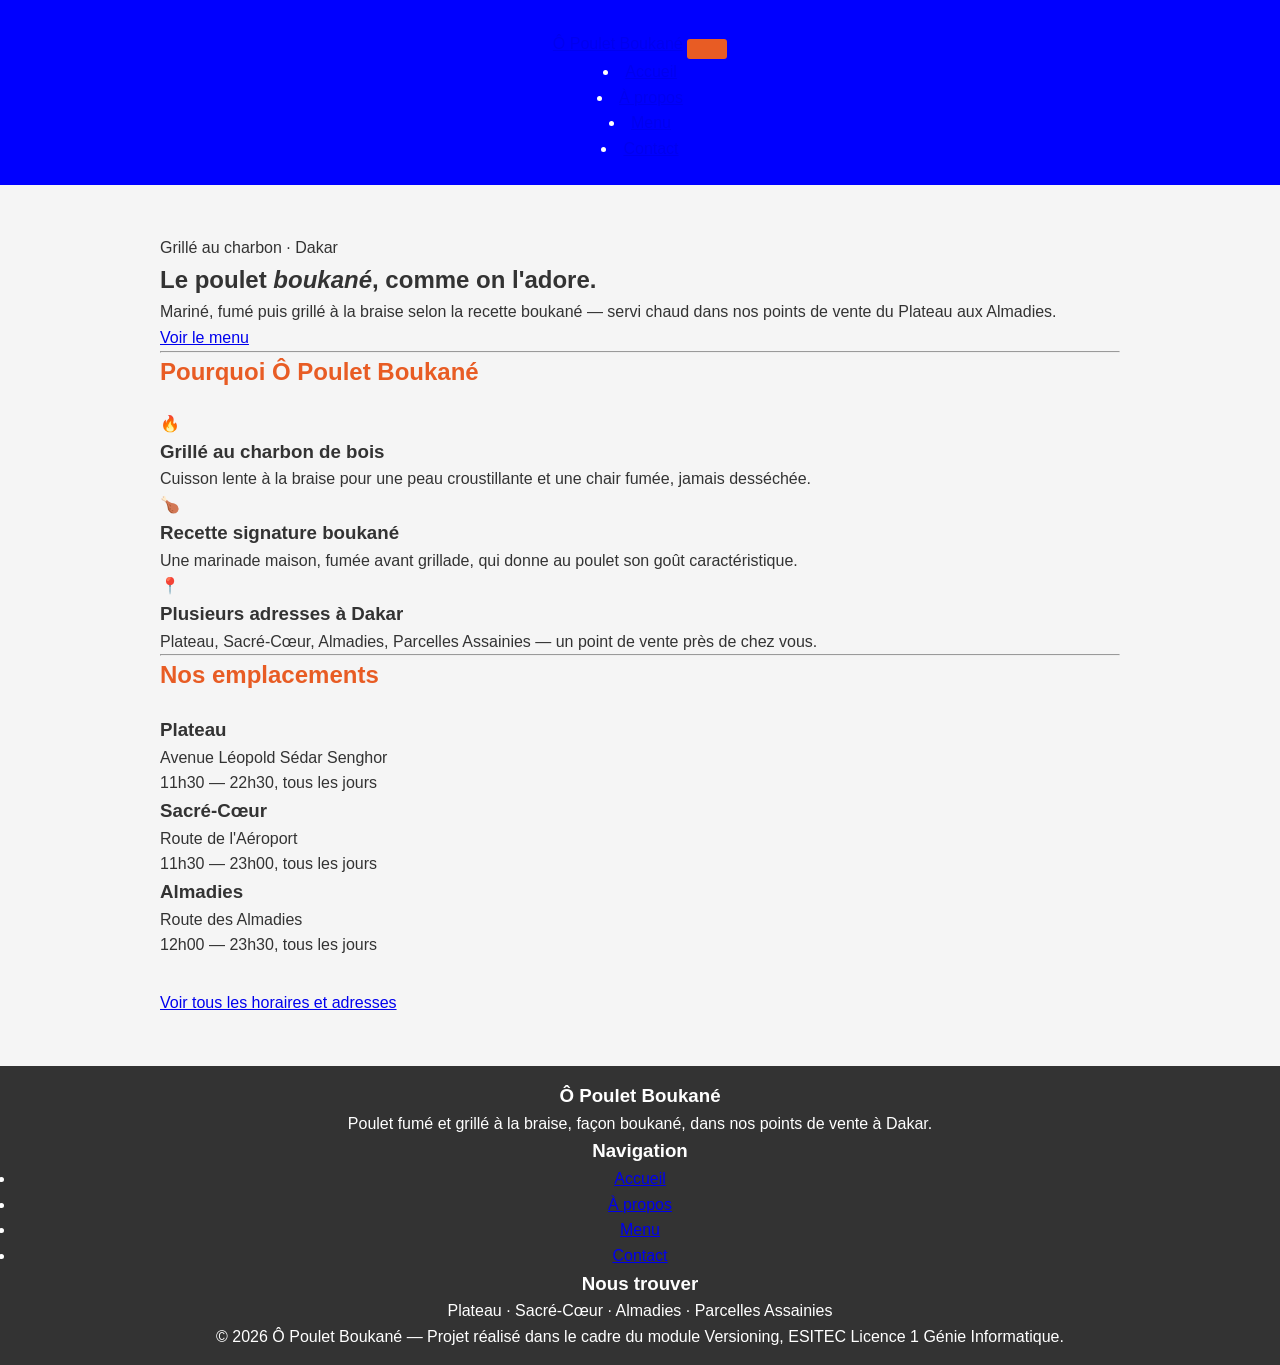
<file: index.html>
<!DOCTYPE html>
<html lang="fr">
<head>
  <meta charset="UTF-8">
  <meta name="viewport" content="width=device-width, initial-scale=1.0">
  <title>Ô Poulet Boukané — Poulet grillé et fumé à Dakar</title>
  <meta name="description" content="Ô Poulet Boukané : poulet fumé et grillé à la braise, façon boukané, dans plusieurs points de vente à Dakar.">
  <link rel="stylesheet" href="style.css">
</head>
<body>

  <header class="site-header">
      <div class="nav-bar">
        <a href="index.html" class="logo">Ô <span>Poulet</span> Boukané</a>
      <button class="nav-toggle" id="navToggle" aria-expanded="false" aria-controls="navLinks" aria-label="Ouvrir le menu">
        <span></span><span></span><span></span>
      </button>
       <ul class="nav-links" id="navLinks" aria-label="Navigation principale"></ul>
        <li><a href="index.html" aria-current="page">Accueil</a></li>
        <li><a href="about.html">À propos</a></li>
        <li><a href="menu.html">Menu</a></li>
        <li><a href="contact.html">Contact</a></li>
      </ul>
    </div>
  </header>

  <main>
    <section class="hero">
      <div class="container hero-inner">
        <span class="eyebrow">Grillé au charbon · Dakar</span>
        <h1>Le poulet <em>boukané</em>, comme on l'adore.</h1>
        <p class="lede">Mariné, fumé puis grillé à la braise selon la recette boukané — servi chaud dans nos points de vente du Plateau aux Almadies.</p>
        <div class="hero-cta">
          <a href="menu.html" class="btn btn-primary">Voir le menu</a>
        
        </div>
      </div>
    </section>
          

    <section>
      <div class="container">
        <div class="section-head">
          <hr class="grill-rule">
          <h2>Pourquoi Ô Poulet Boukané</h2>
        </div>
        <div class="card-grid">
          <div class="card">
            <span class="icon">🔥</span>
            <h3>Grillé au charbon de bois</h3>
            <p>Cuisson lente à la braise pour une peau croustillante et une chair fumée, jamais desséchée.</p>
          </div>
          <div class="card">
            <span class="icon">🍗</span>
            <h3>Recette signature boukané</h3>
            <p>Une marinade maison, fumée avant grillade, qui donne au poulet son goût caractéristique.</p>
          </div>
          <div class="card">
            <span class="icon">📍</span>
            <h3>Plusieurs adresses à Dakar</h3>
            <p>Plateau, Sacré-Cœur, Almadies, Parcelles Assainies — un point de vente près de chez vous.</p>
          </div>
        </div>
      </div>
    </section>

    <section class="kraft">
      <div class="container">
        <div class="section-head">
          <hr class="grill-rule">
          <h2>Nos emplacements</h2>
        </div>
        <div class="location-grid">
          <div class="location-card">
            <h3>Plateau</h3>
            <p>Avenue Léopold Sédar Senghor</p>
            <p class="hours">11h30 — 22h30, tous les jours</p>
          </div>
          <div class="location-card">
            <h3>Sacré-Cœur</h3>
            <p>Route de l'Aéroport</p>
            <p class="hours">11h30 — 23h00, tous les jours</p>
          </div>
          <div class="location-card">
            <h3>Almadies</h3>
            <p>Route des Almadies</p>
            <p class="hours">12h00 — 23h30, tous les jours</p>
          </div>
        </div>
        <p style="margin-top:2rem;"><a href="contact.html" class="btn btn-primary">Voir tous les horaires et adresses</a></p>
      </div>
    </section>
  </main>

  <footer class="site-footer">
    <div class="container">
      <div class="footer-grid">
        <div>
          <h3>Ô Poulet Boukané</h3>
          <p>Poulet fumé et grillé à la braise, façon boukané, dans nos points de vente à Dakar.</p>
        </div>
        <div>
          <h3>Navigation</h3>
          <ul>
            <li><a href="index.html">Accueil</a></li>
            <li><a href="about.html">À propos</a></li>
            <li><a href="menu.html">Menu</a></li>
            <li><a href="contact.html">Contact</a></li>
          </ul>
        </div>
        <div>
          <h3>Nous trouver</h3>
          <p>Plateau · Sacré-Cœur · Almadies · Parcelles Assainies</p>
        </div>
      </div>
      <div class="footer-bottom">
        © 2026 Ô Poulet Boukané — Projet réalisé dans le cadre du module Versioning, ESITEC Licence 1 Génie Informatique.
      </div>
    </div>
  </footer>

  <script src="script.js"></script>
</body>
</html>
</file>
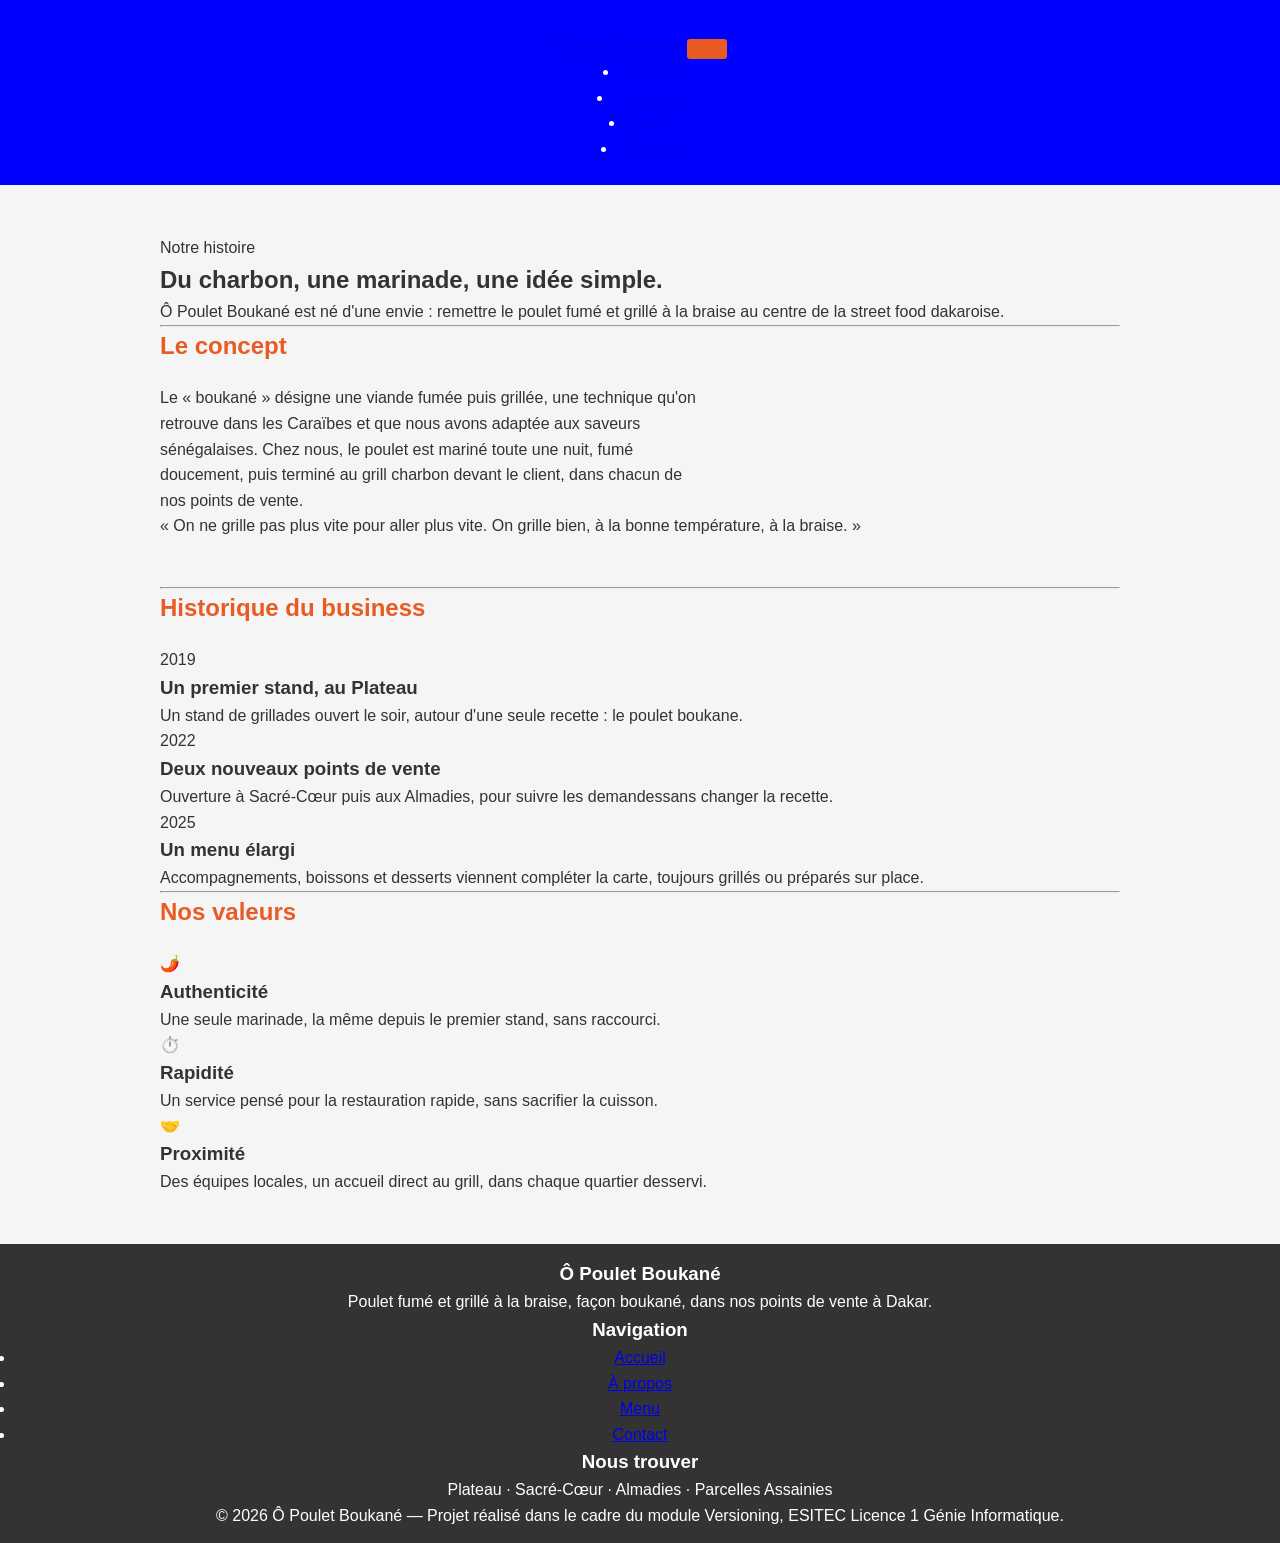
<file: about.html>
<!DOCTYPE html>
<html lang="fr">
<head>
  <meta charset="UTF-8">
  <meta name="viewport" content="width=device-width, initial-scale=1.0">
  <title>À propos — Ô Poulet Boukané</title>
  <meta name="description" content="L'histoire et les valeurs d'Ô Poulet Boukané, né à Dakar autour d'une recette de poulet fumé et grillé.">
  <link rel="stylesheet" href="style.css">
</head>
<body>

  <header class="site-header">
    <div class="nav-bar">
      <a href="index.html" class="logo" aria-label="Ô Poulet Boukané — Accueil">Ô <span>Poulet</span> Boukané</a>
      <button class="nav-toggle" id="navToggle" aria-expanded="false" aria-controls="navLinks" aria-label="Ouvrir le menu">
        <span></span><span></span><span></span>
      </button>
       <ul class="nav-links" id="navLinks" aria-label="Navigation principale"></ul>
        <li><a href="index.html">Accueil</a></li>
        <li><a href="about.html" aria-current="page">À propos</a></li>
        <li><a href="menu.html">Menu</a></li>
        <li><a href="contact.html">Contact</a></li>
      </ul>
    </div>
  </header>

  <main>
    <section class="page-banner">
      <div class="container">
        <span class="eyebrow">Notre histoire</span>
        <h1>Du charbon, une marinade, une idée simple.</h1>
        <p>Ô Poulet Boukané est né d'une envie : remettre le poulet fumé et grillé à la braise au centre de la street food dakaroise.</p>
      </div>
    </section>

    <section>
      <div class="container">
        <div class="section-head">
          <hr class="grill-rule">
          <h2>Le concept</h2>
        </div>
        <p style="max-width: 62ch;">Le « boukané » désigne une viande fumée puis grillée, une technique qu'on retrouve dans les Caraïbes et que nous avons adaptée aux saveurs sénégalaises. Chez nous, le poulet est mariné toute une nuit, fumé doucement, puis terminé au grill charbon devant le client, dans chacun de nos points de vente.</p>

        <p class="pull-quote">« On ne grille pas plus vite pour aller plus vite. On grille bien, à la bonne température, à la braise. »</p>

        <div class="section-head" style="margin-top: 3rem;">
          <hr class="grill-rule">
          <h2> Historique du business</h2>
        </div>
        <div class="timeline">
          <div class="timeline-item">
            <div class="year">2019</div>
            <h3>Un premier stand, au Plateau</h3>
            <p>Un stand de grillades ouvert le soir, autour d'une seule recette : le poulet boukane.</p>
          </div>
          <div class="timeline-item">
            <div class="year">2022</div>
            <h3>Deux nouveaux points de vente</h3>
            <p>Ouverture à Sacré-Cœur puis aux Almadies, pour suivre les demandessans changer la recette.</p>
          </div>
          <div class="timeline-item">
            <div class="year">2025</div>
            <h3>Un menu élargi</h3>
            <p>Accompagnements, boissons et desserts viennent compléter la carte, toujours grillés ou préparés sur place.</p>
          </div>
        </div>
      </div>
    </section>

    <section class="kraft">
      <div class="container">
        <div class="section-head">
          <hr class="grill-rule">
          <h2>Nos valeurs</h2>
        </div>
        <div class="card-grid">
          <div class="card">
            <span class="icon">🌶️</span>
            <h3>Authenticité</h3>
            <p>Une seule marinade, la même depuis le premier stand, sans raccourci.</p>
          </div>
          <div class="card">
            <span class="icon">⏱️</span>
            <h3>Rapidité</h3>
            <p>Un service pensé pour la restauration rapide, sans sacrifier la cuisson.</p>
          </div>
          <div class="card">
            <span class="icon">🤝</span>
            <h3>Proximité</h3>
            <p>Des équipes locales, un accueil direct au grill, dans chaque quartier desservi.</p>
          </div>
        </div>
      </div>
    </section>
  </main>

  <footer class="site-footer">
    <div class="container">
      <div class="footer-grid">
        <div>
          <h3>Ô Poulet Boukané</h3>
          <p>Poulet fumé et grillé à la braise, façon boukané, dans nos points de vente à Dakar.</p>
        </div>
        <div>
          <h3>Navigation</h3>
          <ul>
            <li><a href="index.html">Accueil</a></li>
            <li><a href="about.html">À propos</a></li>
            <li><a href="menu.html">Menu</a></li>
            <li><a href="contact.html">Contact</a></li>
          </ul>
        </div>
        <div>
          <h3>Nous trouver</h3>
          <p>Plateau · Sacré-Cœur · Almadies · Parcelles Assainies</p>
        </div>
      </div>
      <div class="footer-bottom">
        © 2026 Ô Poulet Boukané — Projet réalisé dans le cadre du module Versioning, ESITEC Licence 1 Génie Informatique.
      </div>
    </div>
  </footer>

  <script src="script.js"></script>
</body>
</html>
</file>
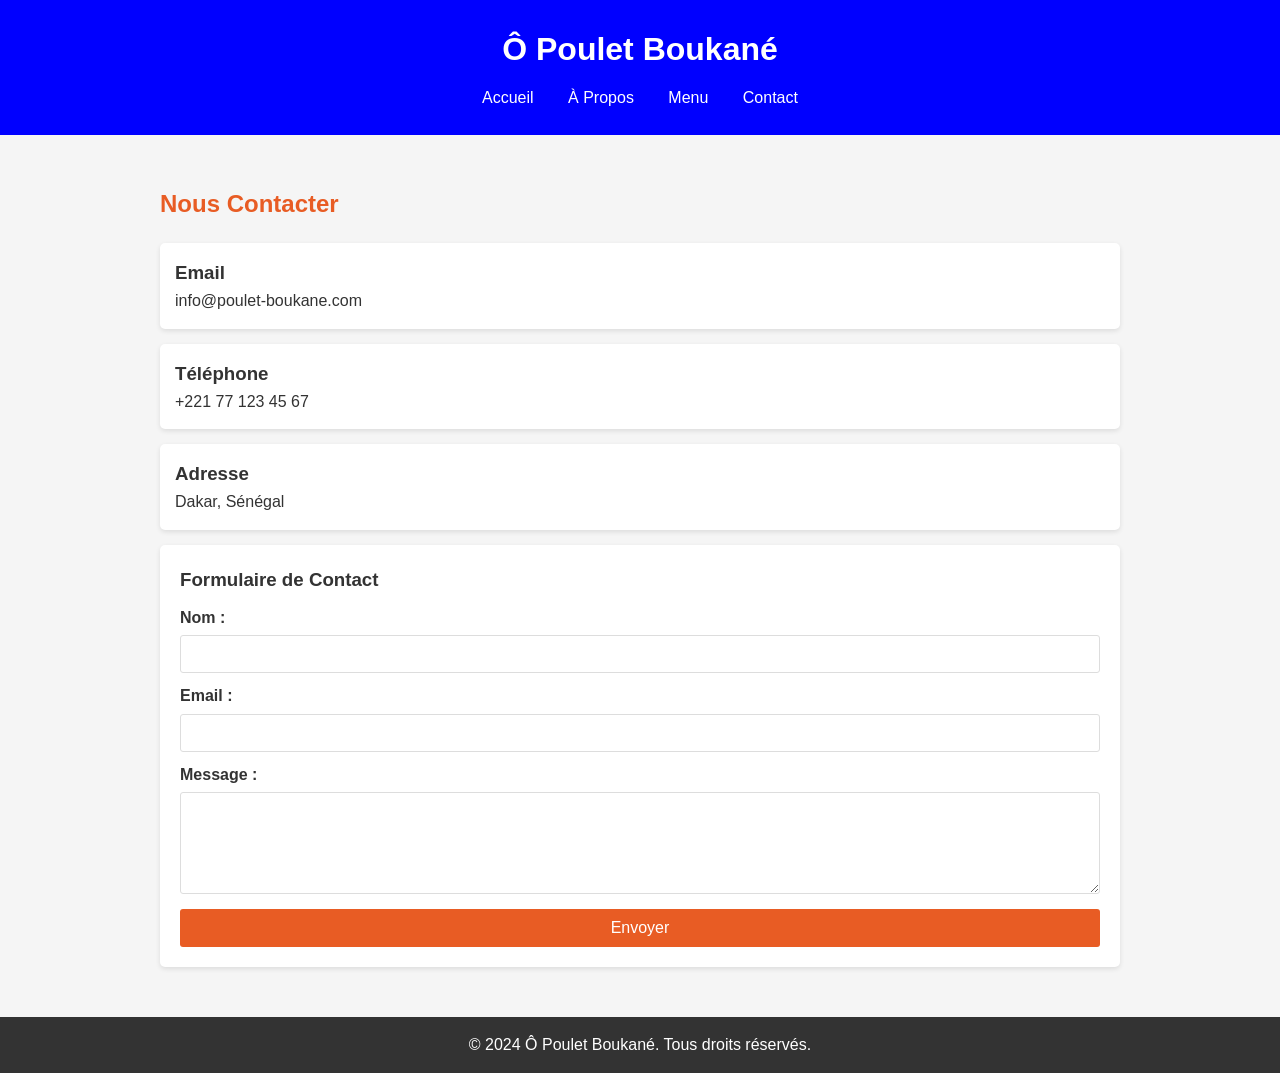
<file: contact.html>
<!DOCTYPE html>
<html lang="fr">
<head>
    <meta charset="UTF-8">
    <meta name="viewport" content="width=device-width, initial-scale=1.0">
    <title>Contact - Ô Poulet Boukané</title>
    <link rel="stylesheet" href="style.css">
</head>
<body>
    <header class="site-header">
        <h1>Ô Poulet Boukané</h1>
        <nav>
            <a href="index.html">Accueil</a>
            <a href="about.html">À Propos</a>
            <a href="menu.html">Menu</a>
            <a href="contact.html">Contact</a>
        </nav>
    </header>
    
    <main>
        <h2>Nous Contacter</h2>
        
        <section class="contact-info">
            <article>
                <h3>Email</h3>
                <p>info@poulet-boukane.com</p>
            </article>
            <article>
                <h3>Téléphone</h3>
                <p>+221 77 123 45 67</p>
            </article>
            <article>
                <h3>Adresse</h3>
                <p>Dakar, Sénégal</p>
            </article>
        </section>
        
        <section class="contact-form">
            <h3>Formulaire de Contact</h3>
            <form>
                <label for="name">Nom :</label>
                <input type="text" id="name" name="name" required>
                
                <label for="email">Email :</label>
                <input type="email" id="email" name="email" required>
                
                <label for="message">Message :</label>
                <textarea id="message" name="message" rows="5" required></textarea>
                
                <button type="submit">Envoyer</button>
            </form>
        </section>
    </main>
    
    <footer>
        <p>&copy; 2024 Ô Poulet Boukané. Tous droits réservés.</p>
    </footer>
</body>
</html>
</file>
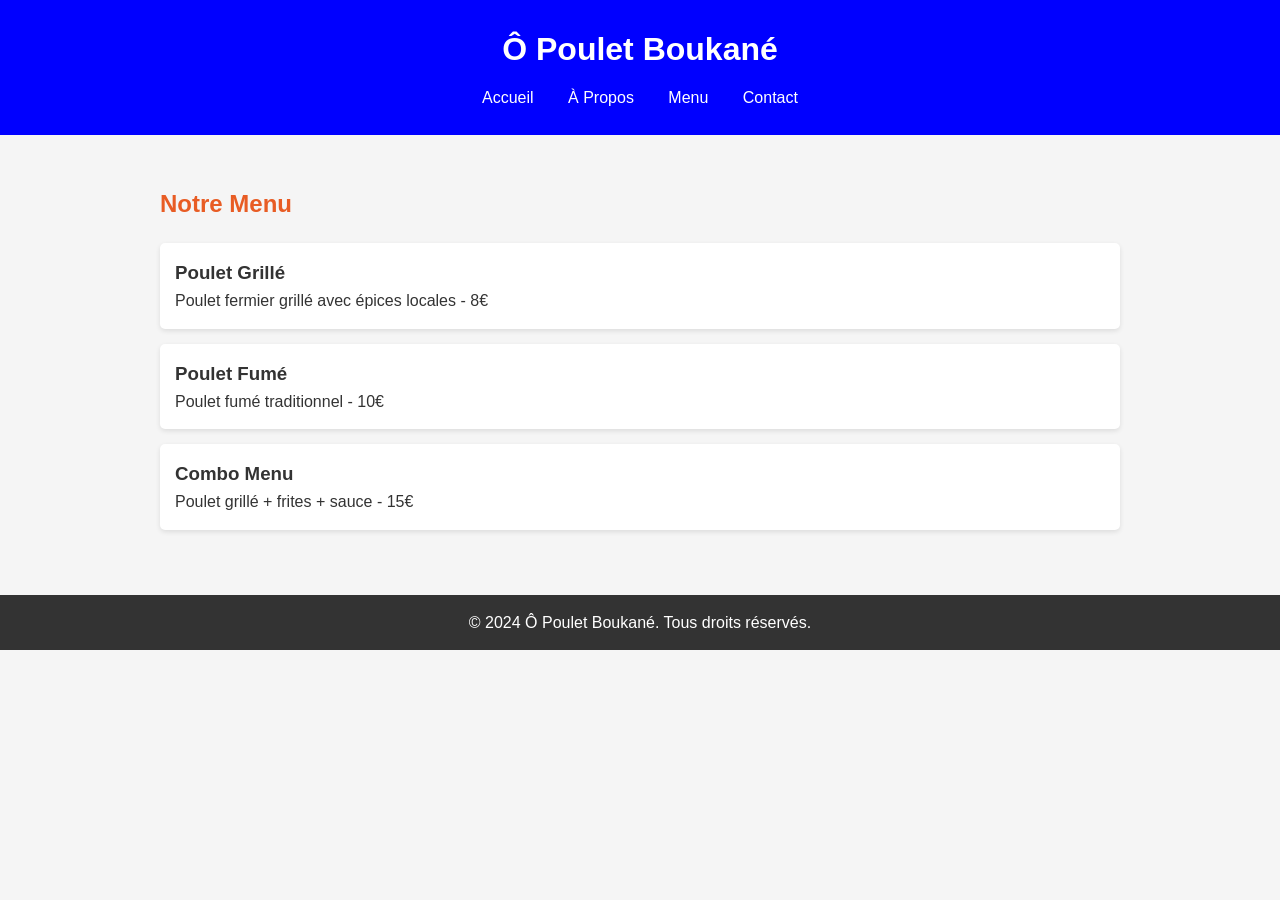
<file: menu.html>
<!DOCTYPE html>
<html lang="fr">
<head>
    <meta charset="UTF-8">
    <meta name="viewport" content="width=device-width, initial-scale=1.0">
    <title>Menu - Ô Poulet Boukané</title>
    <link rel="stylesheet" href="style.css">
</head>
<body>
    <header class="site-header">
        <h1>Ô Poulet Boukané</h1>
        <nav>
            <a href="index.html">Accueil</a>
            <a href="about.html">À Propos</a>
            <a href="menu.html">Menu</a>
            <a href="contact.html">Contact</a>
        </nav>
    </header>
    
    <main>
        <h2>Notre Menu</h2>
        <section class="menu-items">
            <article>
                <h3>Poulet Grillé</h3>
                <p>Poulet fermier grillé avec épices locales - 8€</p>
            </article>
            <article>
                <h3>Poulet Fumé</h3>
                <p>Poulet fumé traditionnel - 10€</p>
            </article>
            <article>
                <h3>Combo Menu</h3>
                <p>Poulet grillé + frites + sauce - 15€</p>
            </article>
        </section>
    </main>
    
    <footer>
        <p>&copy; 2024 Ô Poulet Boukané. Tous droits réservés.</p>
    </footer>
</body>
</html>
</file>
<file: style.css>
* {
    margin: 0;
    padding: 0;
    box-sizing: border-box;
}

body {
    font-family: Arial, sans-serif;
    background-color: #f5f5f5;
    color: #333;
    line-height: 1.6;
}

.site-header {
    background-color: blue;
    color: white;
    padding: 24px;
    text-align: center;
}

.site-header h1 {
    margin-bottom: 10px;
}

nav {
    margin-top: 10px;
}

nav a {
    color: white;
    text-decoration: none;
    margin: 0 15px;
    display: inline-block;
}

nav a:hover {
    text-decoration: underline;
}

main {
    max-width: 1000px;
    margin: 30px auto;
    padding: 20px;
}

h2 {
    color: #E85C24;
    margin-bottom: 20px;
}

.menu-items article,
.contact-info article {
    background: white;
    padding: 15px;
    margin-bottom: 15px;
    border-radius: 5px;
    box-shadow: 0 2px 5px rgba(0,0,0,0.1);
}

.contact-form {
    background: white;
    padding: 20px;
    border-radius: 5px;
    box-shadow: 0 2px 5px rgba(0,0,0,0.1);
}

form {
    display: flex;
    flex-direction: column;
}

label {
    margin-top: 10px;
    font-weight: bold;
}

input, textarea {
    padding: 10px;
    margin-top: 5px;
    border: 1px solid #ddd;
    border-radius: 3px;
    font-size: 14px;
}

button {
    margin-top: 15px;
    padding: 10px 20px;
    background-color: #E85C24;
    color: white;
    border: none;
    border-radius: 3px;
    cursor: pointer;
    font-size: 16px;
}

button:hover {
    background-color: #D6401D;
}

footer {
    background-color: #333;
    color: white;
    text-align: center;
    padding: 15px;
    margin-top: 30px;
}

@media (max-width: 768px) {
    nav a {
        display: block;
        margin: 5px 0;
    }
    
    main {
        padding: 10px;
    }
    
    .menu-items article,
    .contact-info article {
        padding: 10px;
    }
    
    form {
        font-size: 14px;
    }
}
</file>
